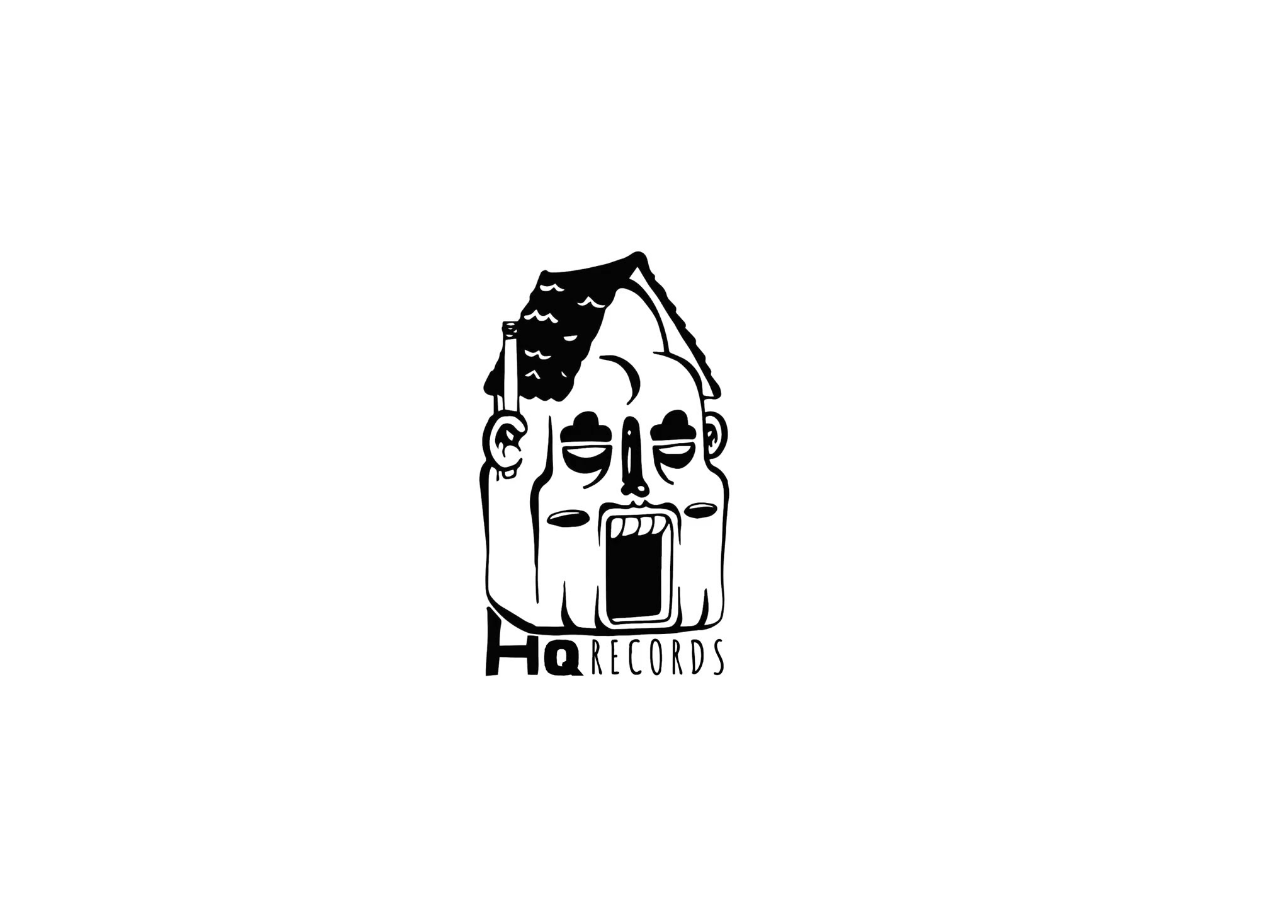
<file: index.html>
<!DOCTYPE html>
<html lang="en">
<head>
<meta charset="UTF-8">
<meta name="viewport" content="width=device-width, initial-scale=1.0">
<title>HQ Records</title>
<link rel="icon" href="/favicon.ico" sizes="any">
<link rel="icon" type="image/png" href="/favicon-32.png">
<link rel="apple-touch-icon" href="/apple-touch-icon.png">
<meta name="description" content="HQ Records — a record label.">
<style>
  :root {
    color-scheme: light;
  }

  * {
    box-sizing: border-box;
  }

  html, body {
    margin: 0;
    padding: 0;
    height: 100%;
    background: #ffffff;
    color: #111111;
    font-family: -apple-system, BlinkMacSystemFont, "Helvetica Neue", Arial, sans-serif;
  }

  body {
    display: flex;
    align-items: center;
    justify-content: center;
    min-height: 100vh;
    padding: 6vh 5vw;
  }

  .wrap {
    display: flex;
    flex-direction: column;
    align-items: center;
    max-width: 480px;
    width: 100%;
    text-align: center;
  }

  .logo {
    width: 100%;
    max-width: 340px;
    height: auto;
    display: block;
  }

  @media (max-width: 420px) {
    .logo {
      max-width: 260px;
    }
  }
</style>
</head>
<body>
  <div class="wrap">
    <video class="logo" src="logo-animated.mp4" poster="logo-animated-poster.jpg"
           autoplay muted loop playsinline disablepictureinpicture
           width="540" height="752" aria-label="HQ Records logo"></video>
  </div>
</body>
</html>
</file>
